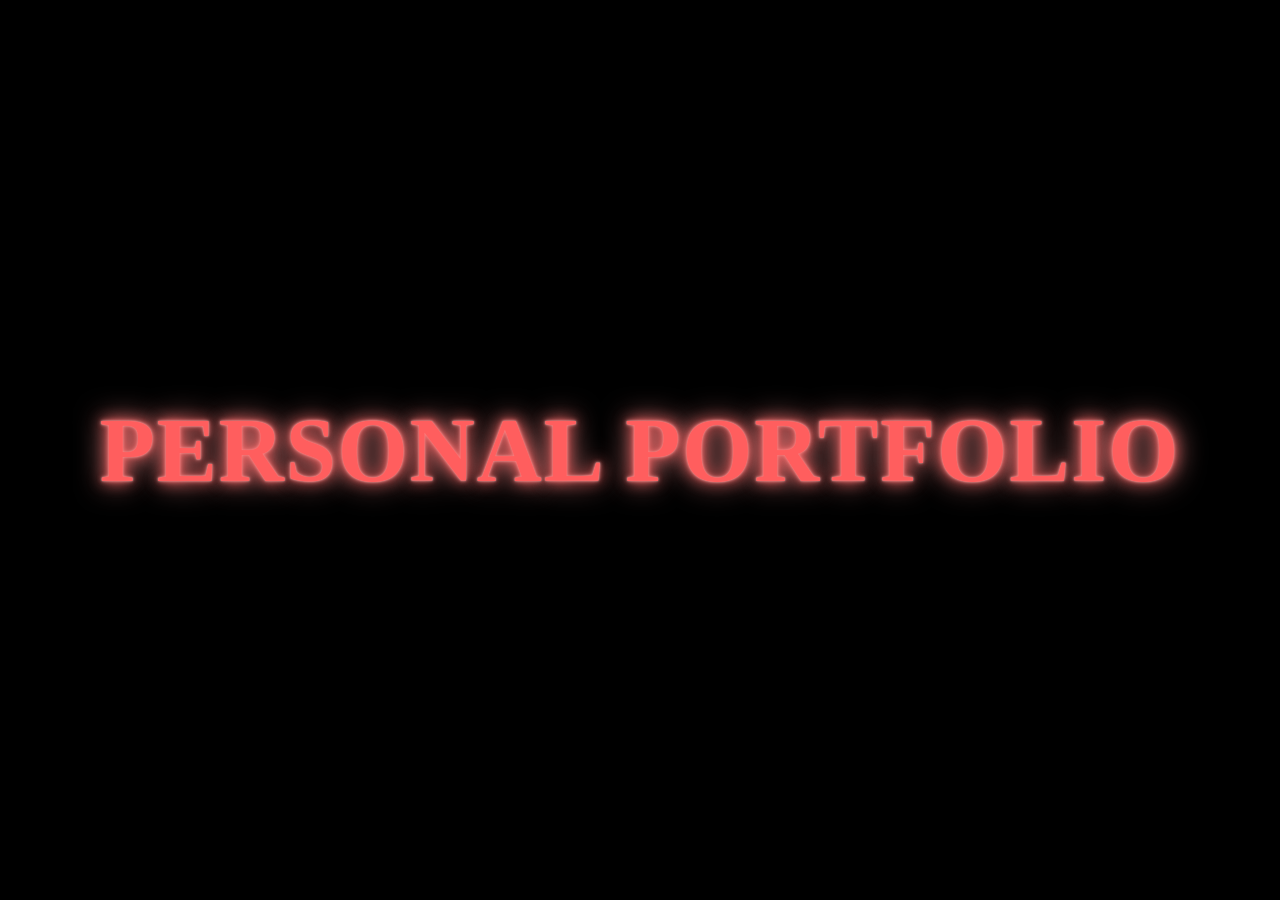
<file: index.html>
<DOCTYPE html>
<html lang="en">
<head>
    <meta charset="UTF-8">
    <meta name="viewport" content="width=device-width, initial-scale=1.0">
    <title>Portfolio</title>
    <!-- Main CSS -->
    <link rel="stylesheet" href="css/style.css">
    <!-- Google Font for Stranger-Things-style logo -->
    <link href="https://fonts.googleapis.com/css2?family=Alfa+Slab+One&display=swap" rel="stylesheet">
</head>
 <body>

    <!-- INTRO SCREEN -->
    <div id="intro">
        <h1 class="logo">PERSONAL PORTFOLIO</h1>
    </div>

    <!-- MAIN CONTENT -->
    <div id="main-content">
        <header class="header">
            <h1>PORTFOLIO</h1> 
        </header>

        <div id="page-transition"></div>

        <section class="profiles-section">
            <h2>Which person do you want to choose?</h2>

            <div class="profiles">
                <div class="profile" onclick="goToPage('richard.html')">
                    <img src="images/richard.jpg" alt="Richard">
                    <p>Richard</p>
                </div>

                <div class="profile" onclick="goToPage('jhanna.html')">
                    <img src="images/jhanna.jpg" alt="Jhanna">
                    <p>Jhanna</p>
                </div>

                <div class="profile" onclick="goToPage('carl.html')">
                    <img src="images/carl.jpg" alt="Carl">
                    <p>Carl</p>
                </div>

                <div class="profile" onclick="goToPage('sayid.html')">
                    <img src="images/sayid.jpg" alt="Sayid">
                    <p>Sayid</p>
                </div>

                <div class="profile" onclick="goToPage('maria.html')">
                    <img src="images/maria.jpg" alt="Maria">
                    <p>Maria</p>
                </div>
            </div>
        </section>
    </div>

    <!-- JavaScript -->
    <script src="js/script.js"></script>

    <script>
        window.addEventListener("DOMContentLoaded", () => {
    const urlParams = new URLSearchParams(window.location.search);
    const skipIntro = urlParams.get("skipIntro");

    const intro = document.getElementById("intro");

    if (intro) {
        if (skipIntro === "true") {
            intro.style.display = "none";
        } else {
            setTimeout(() => {
                intro.style.display = "none";
            }, 4000);
        }
    }
});
    </script>

</body>
</html>
</file>
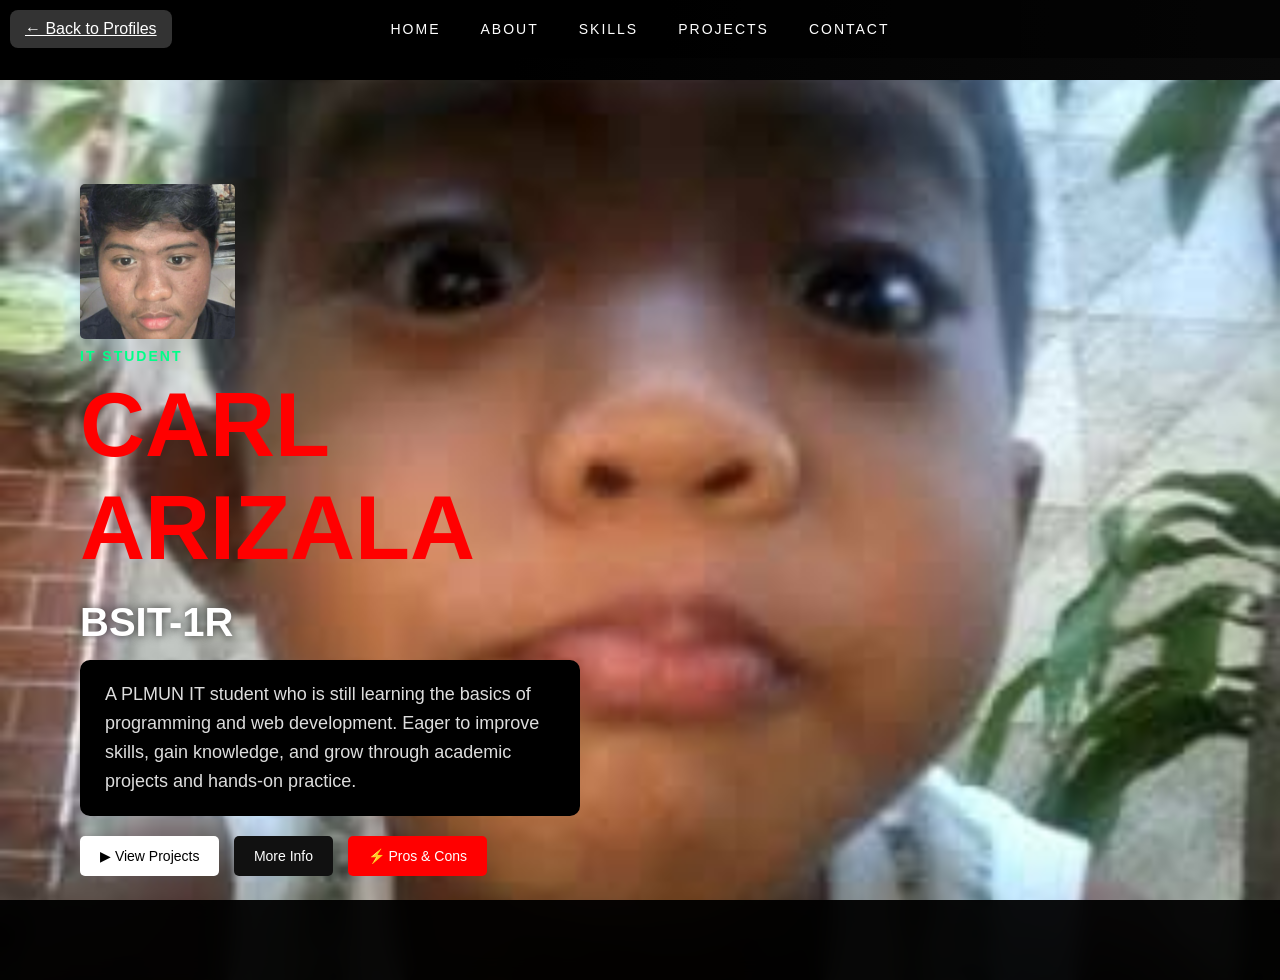
<file: carl.html>
<!DOCTYPE html>
<html lang="en">
<head>
<meta charset="UTF-8">
<meta name="viewport" content="width=device-width, initial-scale=1.0">
<title>Carl Portfolio</title>

<link rel="stylesheet" href="css/profile.css">
<link rel="stylesheet" href="https://cdnjs.cloudflare.com/ajax/libs/font-awesome/6.5.0/css/all.min.css">

</head>

<body>

<!-- your navbar, sections, etc go here -->

<script>
function showSection(id) {
    const sections = document.querySelectorAll("section:not(.pros-cons)");
    sections.forEach(sec => {
        sec.style.display = "none";
    });

    const panels = document.querySelectorAll(".pros-cons");
    panels.forEach(p => p.classList.remove("active"));

    const active = document.getElementById(id);

    if (id === "home") {
        active.style.display = "flex";
    } else {
        active.style.display = "block";
    }
}

function toggleMoreInfo() {
    const section = document.getElementById("more-info");

    if (section.style.display === "block") {
        section.style.display = "none";
    } else {
        section.style.display = "block";
        section.scrollIntoView({ behavior: "smooth" });
    }
}

function scrollToProjects() {
    document.getElementById("projects").scrollIntoView({
        behavior: "smooth"
    });
}

function scrollToProjects() {
    showSection('projects'); // SWITCH SECTION
    setTimeout(() => {
        document.getElementById("projects").scrollIntoView({
            behavior: "smooth"
        });
    }, 100);
}

function toggleProsConsCarl() {
    console.log("BUTTON CLICKED"); 
    const panel = document.getElementById("pros-cons-carl");
    panel.classList.toggle("active");
}

window.addEventListener("load", () => {
    showSection('home');
});
</script>

</body>
</html>

   <body>

    <a href="index.html?skipIntro=true#profiles" class="back-btn">← Back to Profiles</a>

    <!-- NAVBAR -->
     <nav class="navbar">
        <ul>
           <li><a href="#" onclick="showSection('home')">HOME</a></li>
           <li><a href="#" onclick="showSection('about')">ABOUT</a></li>
           <li><a href="#" onclick="showSection('skills')">SKILLS</a></li>
           <li><a href="#" onclick="showSection('projects')">PROJECTS</a></li>
           <li><a href="#" onclick="showSection('contact')">CONTACT</a></li>
        </ul>
     </nav>

     <!-- HOME SECTION -->
<section id="home" class="home carl-bg">

    <div class="overlay"></div> <!-- DARK OVERLAY -->

    <!-- LEFT SIDE (TEXT) -->
    <div class="home-content">

        <!-- NEW SMALL IMAGE -->
         <img src="images/carl.jpg" alt="profile" class="profile-banner">

        <h3 class="role">IT STUDENT</h3>
        <h1>CARL ARIZALA</h1>
        <h2>BSIT-1R</h2>

        <p class="desc">
            A PLMUN IT student who is still learning the basics of programming and web development. 
Eager to improve skills, gain knowledge, and grow through academic projects and hands-on practice.
        </p>

        <div class="buttons">
            <button onclick="scrollToProjects()">▶ View Projects</button>
            <button onclick="toggleMoreInfo()" class="more-btn">More Info</button>
            <button onclick="toggleProsConsCarl()" class="pros-btn">⚡ Pros & Cons</button>
        </div>

    </div> 

</section>

<!-- MORE INFO SECTION (SEPARATE) -->
<section id="more-info" class="more-info">

    <div class="info-grid">

        <div>
            <h3>EDUCATION</h3>
            <ul>
                <li>BSIT - 1R (Current)</li>
                <li>Senior High School Graduate H.E Strand (2023-2025)</li>
            </ul>
        </div>

        <div>
            <h3>EXPERIENCE</h3>
            <ul>
                <li>Student Developer Project</li>
                <li>Videographer</li>
            </ul>
        </div>

        <div>
            <h3>INTEREST</h3>
            <ul>
                <li>Playing game</li>
                <li>Basketball</li>
                <li>Cooking</li>
            </ul>
        </div>

        <div>
            <h3>LANGUAGES</h3>
            <ul>
                <li>English</li>
                <li>Filipino</li>
            </ul>
        </div>

    </div>

</section>
         
     <section id="pros-cons-carl" class="pros-cons">

        <div class="pc-container">

            <!-- HEADER -->
             <div class="pc-header">
                <h2>⚡ Pros & Cons</h2>
                <p>Strengths vs Weaknesses</p>
                <span onclick="toggleProsConsCarl()" class="close-btn">✖</span>
             </div>

            <!-- CONTENT -->
              <div class="pc-content">

                <!-- STRENGTHS -->
                 <div class="pc-box">
                    <h3>STRENGTHS</h3>
                    <div class="card">Active listening 
  - Fully focusing on the speaker, asking clarifying questions, and reflecting back to confirm understanding.</div>
                    <div class="card"> Attention to detail  
   - Noticing small, relevant behaviors or changes in routine.</div>
                
                 </div>

                 <!-- WEAKNESSES -->
                  <div class="pc-box">
                    <h3>WEAKNESSES</h3>
                    <div class="card">Public speaking 
  - as I often feel nervous and struggle to express my thoughts clearly in front of a large audience.</div>
  
                    <div class="card">Difficulty handling criticism – taking feedback too personally instead of using it to improve.</div>
                    
              </div>

        </div>

       </section>


      <!-- ABOUT -->
       <section id="about" class="about">

        <h1 class="about-title">WHAT I DO</h1>

        <!-- ITEM 1 -->
         <div class="about-row">
            <div class="about-text">
                <h3>PLAYING GAMES</h3>
                <p>Playing games has always been one of my favorite hobbies because it gives me both relaxation and excitement. Whether I’m immersed in a challenging video game, competing in online matches with friends, or enjoying a classic board game with family, I find that playing games helps me unwind and connect with others. It’s not just about winning; it’s about the fun, the strategy, and the shared laughter that comes with every round. This hobby keeps my mind sharp, sparks creativity, and provides a perfect balance between entertainment and social interaction.</p>
            </div>

            <div class="about-img">
                <img src="images/mobilelegendcarl.jpg" alt="Playing">
            </div>
         </div>

         <!-- ITEM 2 -->

         <div class="about-row">
            <div class="about-text">
                <h3>PLAYING BASKETBALL</h3>
                <p>Basketball is one of my favorite hobbies because it keeps me active while also giving me a chance to have fun with friends. I enjoy the thrill of running across the court, practicing my shots, and improving my skills with every game. Playing basketball helps me stay healthy, build teamwork, and release stress after a busy day. It’s more than just a sport to me—it’s a way to challenge myself, stay motivated, and enjoy the energy of competition</p>
            </div>

            <div class="about-img">
                <img src="images/bballcarl.jpg" alt="Drawing">
            </div>
         </div>

       </section>

      <!-- SKILLS --> 
       <section id="skills" class="skills-box">

        <h1 class="skills-title">SKILLS

            <div class="skills-wrapper">

            <!-- LEFT: BLACK BOX (TEXT ONLY) -->
            <div class="skills-content carl-skills-content">

               <h3>🧠 WHAT I DO BEST</h3>

               <ul>
                    <li>One of my strongest skills is the ability to communicate effectively with other people and to observe their body language. I find it easy to connect with others by listening carefully, expressing myself clearly, and paying attention to nonverbal cues such as gestures, facial expressions, and posture. This skill allows me to understand people better, build trust, and respond appropriately in different situations. By combining good communication with keen observation, I can create meaningful interactions and strengthen relationships both personally and professionally.</li>

                    </ul>

                </div>

                    <!-- RIGHT: IMAGES -->
                     <div class="skills-images">
                        <img src="images/carlcommunicate.jpg">
                        <img src="images/carlcom.jpg">

                     </div>

                </div>
                        
        </h1>
       </section>


       <!-- PROJECTS -->
        <section id="projects" class="projects">

            <h1 class="projects-title">PROJECTS</h1>

            <div class="projects-container">

                <!-- LEFT SIDE -->
                 <div class="projects-left">

                    <div class="project-box">
                        <h3>FOOD PREPARATION</h3>
                        <p>
                        During my work immersion at Gringo in the kitchen, I was able to experience firsthand the fast-paced and dynamic environment of food preparation. I learned how important teamwork and communication are in ensuring that dishes are prepared efficiently and with quality. From assisting with basic tasks like chopping ingredients to observing how chefs manage timing and presentation, I gained valuable skills that taught me discipline and attention to detail. The experience also helped me appreciate the effort behind every meal served, and it inspired me to develop a stronger work ethic and passion for learning in a professional setting.</p>
                    </div>

                </div>

                <!-- RIGHT SIDE -->
                 <div class="projects-right">
                    <img src="images/carlchopping.jpg">
                    <img src="images/carlstillchopping.jpg">
                 </div>

            </div>

        </section>

        <!-- CONTACT -->
         <section id="contact" class="contact">
            <div class="contact-container">

                <!-- LEFT SIDE -->
                 <div class="contact-info">
                    <h1>LET'S WORK TOGETHER</h1>

                    <p><strong>Email</strong><br>carlarizala8@gmail.com</p>
                    <p><strong>Phone</strong><br>+63 969 349 4169</p>

                    <p><strong>Follow me</strong></p>
                    <div class="socials">
                        <a href="https://www.facebook.com/carl.arizala.2025" target="_blank">
                            <i class="fab fa-facebook"></i>
                        </a>

                        <a href="https://www.instagram.com/peak_boo07/" target="_blank">
                            <i class="fab fa-instagram"></i>
                        </a>
                     </div> 
                     
                </div>

                <!-- RIGHT SIDE -->
                 <div class="contact-form">
                    <input type="text" placeholder="Name">
                    <input type="email" placeholder="Email">
                    <textarea placeholder="Message"></textarea>
                    <button>Submit</button>
                 </div>
         </section>

</body>
</html>
</file>
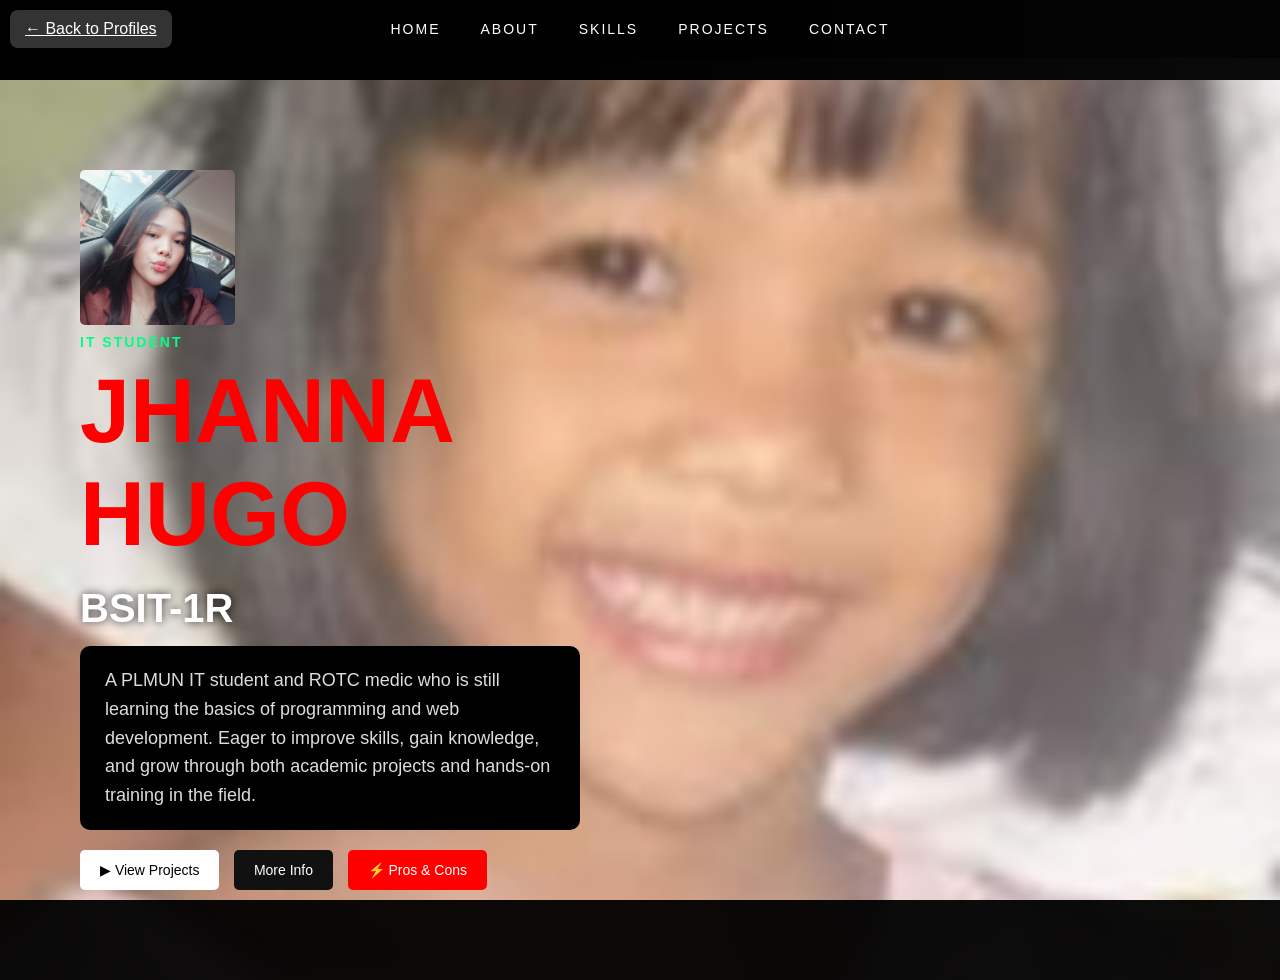
<file: jhanna.html>
<!DOCTYPE html>
<html lang="en">
<head>
<meta charset="UTF-8">
<meta name="viewport" content="width=device-width, initial-scale=1.0">
<title>Jhanna Portfolio</title>

<link rel="stylesheet" href="css/profile.css">
<link rel="stylesheet" href="https://cdnjs.cloudflare.com/ajax/libs/font-awesome/6.5.0/css/all.min.css">

</head>

<body>

<!-- your navbar, sections, etc go here -->

<script>
function showSection(id) {
    const sections = document.querySelectorAll("section:not(.pros-cons)");
    sections.forEach(sec => {
        sec.style.display = "none";
    });

    const panels = document.querySelectorAll(".pros-cons");
    panels.forEach(p => p.classList.remove("active"));

    const active = document.getElementById(id);

    if (id === "home") {
        active.style.display = "flex";
    } else {
        active.style.display = "block";
    }
}

function toggleMoreInfo() {
    const section = document.getElementById("more-info");

    if (section.style.display === "block") {
        section.style.display = "none";
    } else {
        section.style.display = "block";
        section.scrollIntoView({ behavior: "smooth" });
    }
}

function scrollToProjects() {
    document.getElementById("projects").scrollIntoView({
        behavior: "smooth"
    });
}

function scrollToProjects() {
    showSection('projects'); // SWITCH SECTION
    setTimeout(() => {
        document.getElementById("projects").scrollIntoView({
            behavior: "smooth"
        });
    }, 100);
}

function toggleProsConsJhanna() {
    console.log("BUTTON CLICKED"); 
    const panel = document.getElementById("pros-cons-jhanna");
    panel.classList.toggle("active");
}

window.addEventListener("load", () => {
    showSection('home');
});
</script>

</body>
</html>

   <body>

    <a href="index.html?skipIntro=true#profiles" class="back-btn">← Back to Profiles</a>

    <!-- NAVBAR -->
     <nav class="navbar">
        <ul>
           <li><a href="#" onclick="showSection('home')">HOME</a></li>
           <li><a href="#" onclick="showSection('about')">ABOUT</a></li>
           <li><a href="#" onclick="showSection('skills')">SKILLS</a></li>
           <li><a href="#" onclick="showSection('projects')">PROJECTS</a></li>
           <li><a href="#" onclick="showSection('contact')">CONTACT</a></li>
        </ul>
     </nav>

     <!-- HOME SECTION -->
<section id="home" class="home jhanna-bg">

    <div class="overlay"></div> <!-- DARK OVERLAY -->

    <!-- LEFT SIDE (TEXT) -->
    <div class="home-content">

        <!-- NEW SMALL IMAGE -->
         <img src="images/jhanna.jpg" alt="profile" class="profile-banner">

        <h3 class="role">IT STUDENT</h3>
        <h1>JHANNA HUGO</h1>
        <h2>BSIT-1R</h2>

        <p class="desc">
            A PLMUN IT student and ROTC medic who is still learning the basics of programming and web development. Eager to improve skills, gain knowledge, and grow through both academic projects and hands-on training in the field.
        </p>

        <div class="buttons">
            <button onclick="scrollToProjects()">▶ View Projects</button>
            <button onclick="toggleMoreInfo()" class="more-btn">More Info</button>
            <button onclick="toggleProsConsJhanna()" class="pros-btn">⚡ Pros & Cons</button>
        </div>

    </div> 

</section>

<!-- MORE INFO SECTION (SEPARATE) -->
<section id="more-info" class="more-info">

    <div class="info-grid">

        <div>
            <h3>EDUCATION</h3>
            <ul>
                <li>BSIT - 1R (Current)</li>
                <li>Senior High School Graduate Stem Strand (2022-2024)</li>
            </ul>
        </div>

        <div>
            <h3>EXPERIENCE</h3>
            <ul>
                <li>Student Developer Project</li>
                <li>Research Project</li>
                <li>Web Developer</li>
            </ul>
        </div>

        <div>
            <h3>INTEREST</h3>
            <ul>
                <li>Read</li>
                <li>Watch</li>
            </ul>
        </div>

        <div>
            <h3>LANGUAGES</h3>
            <ul>
                <li>English</li>
                <li>Filipino</li>
            </ul>
        </div>

    </div>

</section>
         
     <section id="pros-cons-jhanna" class="pros-cons">

        <div class="pc-container">

            <!-- HEADER -->
             <div class="pc-header">
                <h2>⚡ Pros & Cons</h2>
                <p>Strengths vs Weaknesses</p>
                <span onclick="toggleProsConsJhanna()" class="close-btn">✖</span>
             </div>

            <!-- CONTENT -->
              <div class="pc-content">

                <!-- STRENGTHS -->
                 <div class="pc-box">
                    <h3>STRENGTHS</h3>
                    <div class="card">Good Listener</div>
                    <div class="card">Makes Friends Easily</div>
                    <div class="card">Great on One-on-One Talks</div>
                
                 </div>

                 <!-- WEAKNESSES -->
                  <div class="pc-box">
                    <h3>WEAKNESSES</h3>
                  <div class="card">Afraid of talking in front of people </div>
                  <div class="card">Hard to Speak Up</div>
                  <div class="card">Sticks to Comfort Zone</div>
                    
              </div>

        </div>

       </section>


      <!-- ABOUT -->
       <section id="about" class="about">

        <h1 class="about-title">WHAT I DO</h1>

        <!-- ITEM 1 -->
         <div class="about-row">
            <div class="about-text">
                <h3>READING</h3>
                <p>I enjoy reading stories from different genres because it allows me to explore new ideas, emotions, and perspectives. Whether it’s romance, mystery, fantasy, or adventure, I love how books can take me to different worlds and help me understand different characters and situations. Reading also helps me relax, improve my imagination, and expand my vocabulary</p>
            </div>

            <div class="about-img">
                <img src="images/reading.jpg" alt="Reading">
            </div>
         </div>

         <!-- ITEM 2 -->

         <div class="about-row">
            <div class="about-text">
                <h3>WATCHING MOVIES/SERIES</h3>
                <p>I also love watching movies of different genres depending on my mood and interests. Whether it’s comedy, drama, action, or animated films, I enjoy how movies bring stories to life through visuals and emotions. Watching movies entertains me and sometimes teaches me valuable lessons about life, relationships, and personal growth.</p>
            </div>

            <div class="about-img">
                <img src="images/jhannamovie.jpg" alt="Watching">
            </div>
         </div>

       </section>

      <!-- SKILLS --> 
       <section id="skills" class="skills-box">

        <h1 class="skills-title">SKILLS

            <div class="skills-wrapper">

            <!-- LEFT: BLACK BOX (TEXT ONLY) -->
            <div class="skills-content jhanna-skills-content">

               <h3>🧠 WHAT I DO BEST</h3>

               <ul>
                    <li>In my opinion, I don’t have many skills that I can confidently talk about yet, but there is one skill that I am seriously studying and trying to improve, and that is becoming a first aider. I am a Medic Support Unit member in our ROTC, which is something I have always wanted to be part of. I am also hoping to pass the PERT (Pamantasan ng Lungsod ng Muntinlupa Emergency Response Team), which is also focused on being a first aider and responding to emergencies. Because of these experiences, I can say that this is a skill that I am developing and continuously working hard to improve. I am eager to learn more, gain experience, and use this skill to help people in times of need.</li>

                    </ul>

                </div>

                    <!-- RIGHT: IMAGES -->
                     <div class="skills-images">
                        <img src="images/jhannaro.jpg">
                        <img src="images/jhannatc.jpg">

                     </div>

                </div>
                        
        </h1>
       </section>


       <!-- PROJECTS -->
        <section id="projects" class="projects">

            <h1 class="projects-title">PROJECTS</h1>

            <div class="projects-container">

                <!-- LEFT SIDE -->
                 <div class="projects-left">

                    <div class="project-box">
                        <h3>RESEACH PROJECT</h3>
                        <p>
                        During my senior high school years, our professor assigned us a research project where we were asked to create a study that could help people in some way. My group came up with the idea of producing voltage using ingredients that can easily be found at home or quickly purchased. We were able to successfully complete the experiment, and our final project turned out to be a success. Through this experience, I learned the importance of teamwork, problem-solving, and creativity. It also helped me develop patience and perseverance, especially when we encountered challenges during the experimentation process. Overall, the project gave me confidence in my ability to collaborate with others and apply what I have learned in real-life situations.</p>
                    </div>

                </div>

                <!-- RIGHT SIDE -->
                 <div class="projects-right">
                    <img src="images/jhannaresearch.jpg">
                    <img src="images/jhannaproject.jpg">
                 </div>

            </div>

        </section>

        <!-- CONTACT -->
         <section id="contact" class="contact">
            <div class="contact-container">

                <!-- LEFT SIDE -->
                 <div class="contact-info">
                    <h1>LET'S WORK TOGETHER</h1>

                    <p><strong>Email</strong><br>jhannahugo@gmail.com</p>
                    <p><strong>Phone</strong><br>+63 999 834 2666</p>

                    <p><strong>Follow me</strong></p>
                    <div class="socials">
                        <a href="https://www.facebook.com/jhannamae.hugo.05" target="_blank">
                            <i class="fab fa-facebook"></i>
                        </a>

                        <a href="https://www.instagram.com/jmhg_06/" target="_blank">
                            <i class="fab fa-instagram"></i>
                        </a>
                     </div> 
                     
                </div>

                <!-- RIGHT SIDE -->
                 <div class="contact-form">
                    <input type="text" placeholder="Name">
                    <input type="email" placeholder="Email">
                    <textarea placeholder="Message"></textarea>
                    <button>Submit</button>
                 </div>
         </section>

</body>
</html>
</file>
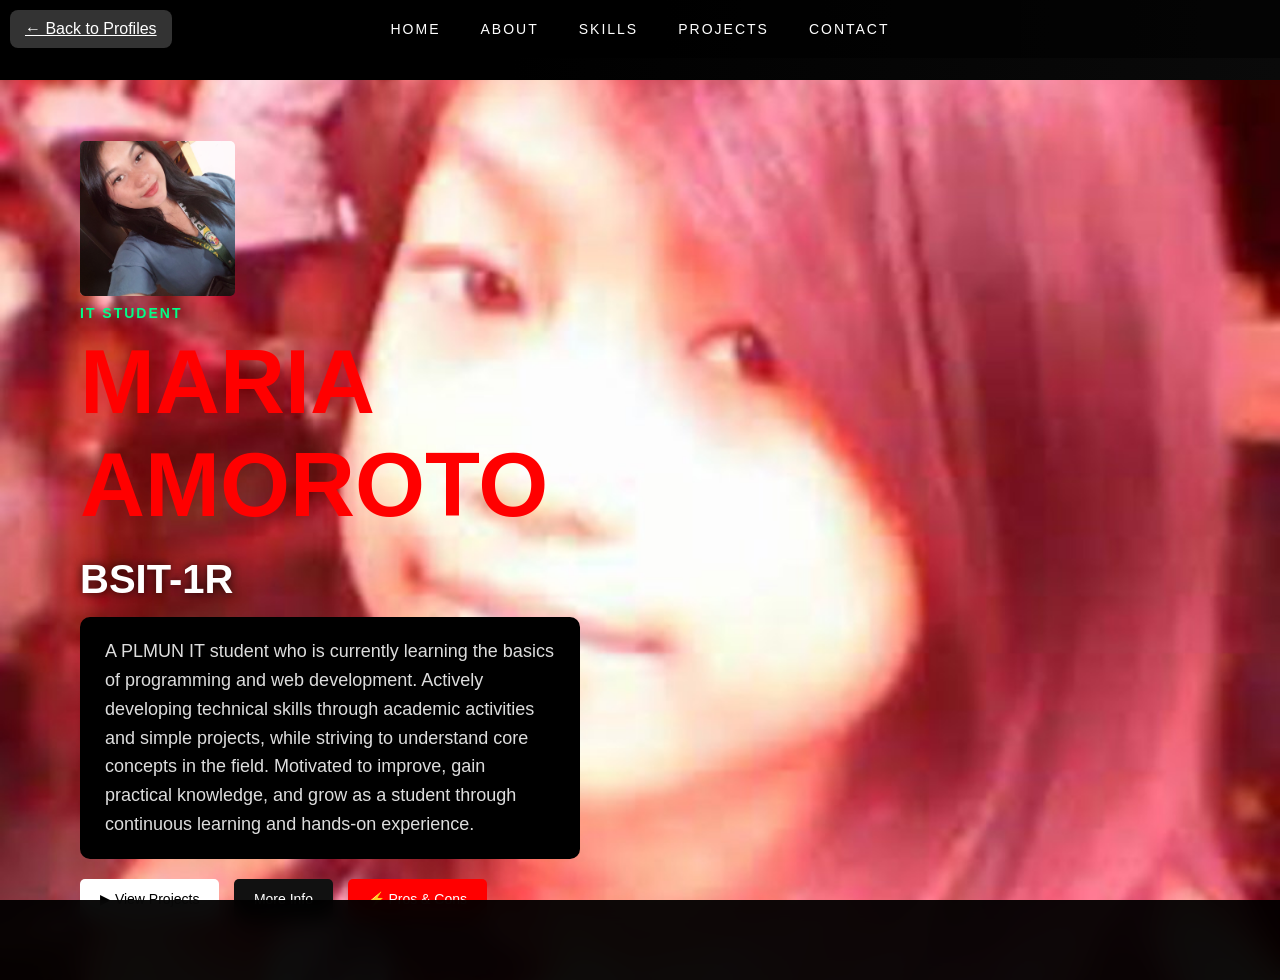
<file: maria.html>
<!DOCTYPE html>
<html lang="en">
<head>
<meta charset="UTF-8">
<meta name="viewport" content="width=device-width, initial-scale=1.0">
<title>Maria Portfolio</title>

<link rel="stylesheet" href="css/profile.css">
<link rel="stylesheet" href="https://cdnjs.cloudflare.com/ajax/libs/font-awesome/6.5.0/css/all.min.css">

</head>

<body>

<!-- your navbar, sections, etc go here -->

<script>
function showSection(id) {
    const sections = document.querySelectorAll("section:not(.pros-cons)");
    sections.forEach(sec => {
        sec.style.display = "none";
    });

    const panels = document.querySelectorAll(".pros-cons");
    panels.forEach(p => p.classList.remove("active"));

    const active = document.getElementById(id);

    if (id === "home") {
        active.style.display = "flex";
    } else {
        active.style.display = "block";
    }
}

function toggleMoreInfo() {
    const section = document.getElementById("more-info");

    if (section.style.display === "block") {
        section.style.display = "none";
    } else {
        section.style.display = "block";
        section.scrollIntoView({ behavior: "smooth" });
    }
}

function scrollToProjects() {
    document.getElementById("projects").scrollIntoView({
        behavior: "smooth"
    });
}

function scrollToProjects() {
    showSection('projects'); // SWITCH SECTION
    setTimeout(() => {
        document.getElementById("projects").scrollIntoView({
            behavior: "smooth"
        });
    }, 100);
}

function toggleProsConsMaria() {
    console.log("BUTTON CLICKED"); 
    const panel = document.getElementById("pros-cons-maria");
    panel.classList.toggle("active");
}

window.addEventListener("load", () => {
    showSection('home');
});
</script>

</body>
</html>

   <body>

    <a href="index.html?skipIntro=true#profiles" class="back-btn">← Back to Profiles</a>

    <!-- NAVBAR -->
     <nav class="navbar">
        <ul>
           <li><a href="#" onclick="showSection('home')">HOME</a></li>
           <li><a href="#" onclick="showSection('about')">ABOUT</a></li>
           <li><a href="#" onclick="showSection('skills')">SKILLS</a></li>
           <li><a href="#" onclick="showSection('projects')">PROJECTS</a></li>
           <li><a href="#" onclick="showSection('contact')">CONTACT</a></li>
        </ul>
     </nav>

     <!-- HOME SECTION -->
<section id="home" class="home maria-bg">

    <div class="overlay"></div> <!-- DARK OVERLAY -->

    <!-- LEFT SIDE (TEXT) -->
    <div class="home-content">

        <!-- NEW SMALL IMAGE -->
         <img src="images/maria.jpg" alt="profile" class="profile-banner">

        <h3 class="role">IT STUDENT</h3>
        <h1>MARIA AMOROTO</h1>
        <h2>BSIT-1R</h2>

        <p class="desc">
            A PLMUN IT student who is currently learning the basics of programming and web development. Actively developing technical skills through academic activities and simple projects, while striving to understand core concepts in the field. Motivated to improve, gain practical knowledge, and grow as a student through continuous learning and hands-on experience.</p>

        <div class="buttons">
            <button onclick="scrollToProjects()">▶ View Projects</button>
            <button onclick="toggleMoreInfo()" class="more-btn">More Info</button>
            <button onclick="toggleProsConsMaria()" class="pros-btn">⚡ Pros & Cons</button>
        </div>

    </div> 

</section>

<!-- MORE INFO SECTION (SEPARATE) -->
<section id="more-info" class="more-info">

    <div class="info-grid">

        <div>
            <h3>EDUCATION</h3>
            <ul>
                <li>BSIT - 1R (Current)</li>
                <li>Senior High School Graduate H.E Strand (2019-2021)</li>
            </ul>
        </div>

        <div>
            <h3>EXPERIENCE</h3>
            <ul>
                <li>Singing Contest Audition</li>
                <li>Research Project</li>
                <li>Web Developer</li>
            </ul>
        </div>

        <div>
            <h3>INTEREST</h3>
            <ul>
                <li>Cook</li>
                <li>Watch</li>
            </ul>
        </div>

        <div>
            <h3>LANGUAGES</h3>
            <ul>
                <li>English</li>
                <li>Filipino</li>
            </ul>
        </div>

    </div>

</section>
         
     <section id="pros-cons-maria" class="pros-cons">

        <div class="pc-container">

            <!-- HEADER -->
             <div class="pc-header">
                <h2>⚡ Pros & Cons</h2>
                <p>Strengths vs Weaknesses</p>
                <span onclick="toggleProsConsMaria()" class="close-btn">✖</span>
             </div>

            <!-- CONTENT -->
              <div class="pc-content">

                <!-- STRENGTHS -->
                 <div class="pc-box">
                    <h3>STRENGTHS</h3>
                    <div class="card">Being a student, wife, and mom makes me responsible, hardworking, and patient. I manage my time to balance school and family, and I stay motivated to give my family a better future.</div>
                    
                 </div>

                 <!-- WEAKNESSES -->
                  <div class="pc-box">
                    <h3>WEAKNESSES</h3>
                  <div class="card">I sometimes feel overwhelmed and tired from  many responsibilities. I struggle with time management and may feel guilty when I can’t give enough attention to everything.</div>
                    
              </div>

        </div>

       </section>


      <!-- ABOUT -->
       <section id="about" class="about">

        <h1 class="about-title">WHAT I DO</h1>

        <!-- ITEM 1 -->
         <div class="about-row">
            <div class="about-text">
                <h3>I SING</h3>
                <p>I express myself through singing, as it has always been one of my greatest passions. Ever since I was young, I have enjoyed listening to music and trying to sing along to my favorite songs. Over time, singing became more than just a hobby—it became my way of expressing my feelings and emotions. I may not always perform on big stages, but I enjoy singing whenever I have the chance, whether I am alone or with friends. Music gives me comfort and helps me relax, especially during stressful or emotional moments. It allows me to say things that I sometimes cannot put into words. For me, singing is not just about talent, but about expressing who I am and finding happiness in every note.</p>
            </div>

            <div class="about-img">
                <img src="images/mamasing.jpg" alt="Sing">
            </div>
         </div>

         <!-- ITEM 2 -->

         <div class="about-row reverse">
            <div class="about-text">
                <h3>I COOK</h3>
                <p>Cooking is something I genuinely enjoy because it allows me to create something meaningful from simple ingredients. I like exploring different dishes, learning new techniques, and improving my skills over time. Being in the kitchen gives me a sense of focus and calm, especially when I am trying out new recipes or perfecting a meal. I also find happiness in sharing the food I make with others, knowing that it can bring comfort and enjoyment. For me, cooking is not just a task, but a passion that reflects patience, creativity, and dedication.</p>
            </div>

            <div class="about-img">
                <img src="images/mamadish.jpg" alt="Cook">
            </div>

         </div>

       </section>

      <!-- SKILLS --> 
       <section id="skills" class="skills-box">

        <h1 class="skills-title">SKILLS

            <div class="skills-wrapper">

            <!-- LEFT: BLACK BOX (TEXT ONLY) -->
            <div class="skills-content maria-skills-content">

               <h3>🧠 WHAT I DO BEST</h3>

               <ul>
                    <li>I can act and I can be a makeup artist. I enjoy expressing myself through different roles and bringing characters to life, whether on stage or in front of the camera. Acting allows me to explore different emotions and personalities, helping me become more confident and creative. At the same time, I have a passion for makeup artistry, where I can enhance beauty and transform looks through my skills and imagination. I love experimenting with different styles, colors, and techniques to create unique and expressive designs. Both acting and makeup give me the freedom to showcase my creativity and express who I am in different ways.</li>
                    </ul>

                </div>

                    <!-- RIGHT: IMAGES -->
                     <div class="skills-images">
                        <img src="images/mariaact.jpg">
                        <img src="images/mariating.jpg">

                     </div>

                </div>
                        
        </h1>
       </section>


       <!-- PROJECTS -->
        <section id="projects" class="projects">

            <h1 class="projects-title">PROJECTS</h1>

            <div class="projects-container">

                <!-- LEFT SIDE -->
                 <div class="projects-left">

                    <div class="project-box">
                        <h3>CANVA PRESENTATION</h3>
                        <p>
                        I reported a topic using Canva as my visual aid to present the information clearly and effectively. During my report, I used slides with simple layouts, graphics, and labeled sections to help explain each point in an organized way. The visuals supported my discussion by making the ideas easier for the audience to follow while I explained them step by step. By combining brief text with visuals, I was able to deliver my report in a more engaging and understandable manner. Overall, Canva helped me present my topic smoothly and communicate my ideas with clarity.</p>

                    </div>

                </div>

                <!-- RIGHT SIDE -->
                 <div class="projects-right">
                    <img src="images/mariacanva.jpg">
                    <img src="images/mariapresentation.jpg">
                 </div>

            </div>

        </section>

        <!-- CONTACT -->
         <section id="contact" class="contact">
            <div class="contact-container">

                <!-- LEFT SIDE -->
                 <div class="contact-info">
                    <h1>LET'S WORK TOGETHER</h1>

                    <p><strong>Email</strong><br>mariajanineamoroto@gmail.com</p>
                    <p><strong>Phone</strong><br>+63 991 846 3380</p>

                    <p><strong>Follow me</strong></p>
                    <div class="socials">
                        <a href="https://www.facebook.com/Mariajanine.subestia" target="_blank">
                            <i class="fab fa-facebook"></i>
                        </a>

                        <a href="https://www.instagram.com/msjanine_amoroto/" target="_blank">
                            <i class="fab fa-instagram"></i>
                        </a>
                     </div> 
                     
                </div>

                <!-- RIGHT SIDE -->
                 <div class="contact-form">
                    <input type="text" placeholder="Name">
                    <input type="email" placeholder="Email">
                    <textarea placeholder="Message"></textarea>
                    <button>Submit</button>
                 </div>
         </section>

</body>
</html>
</file>
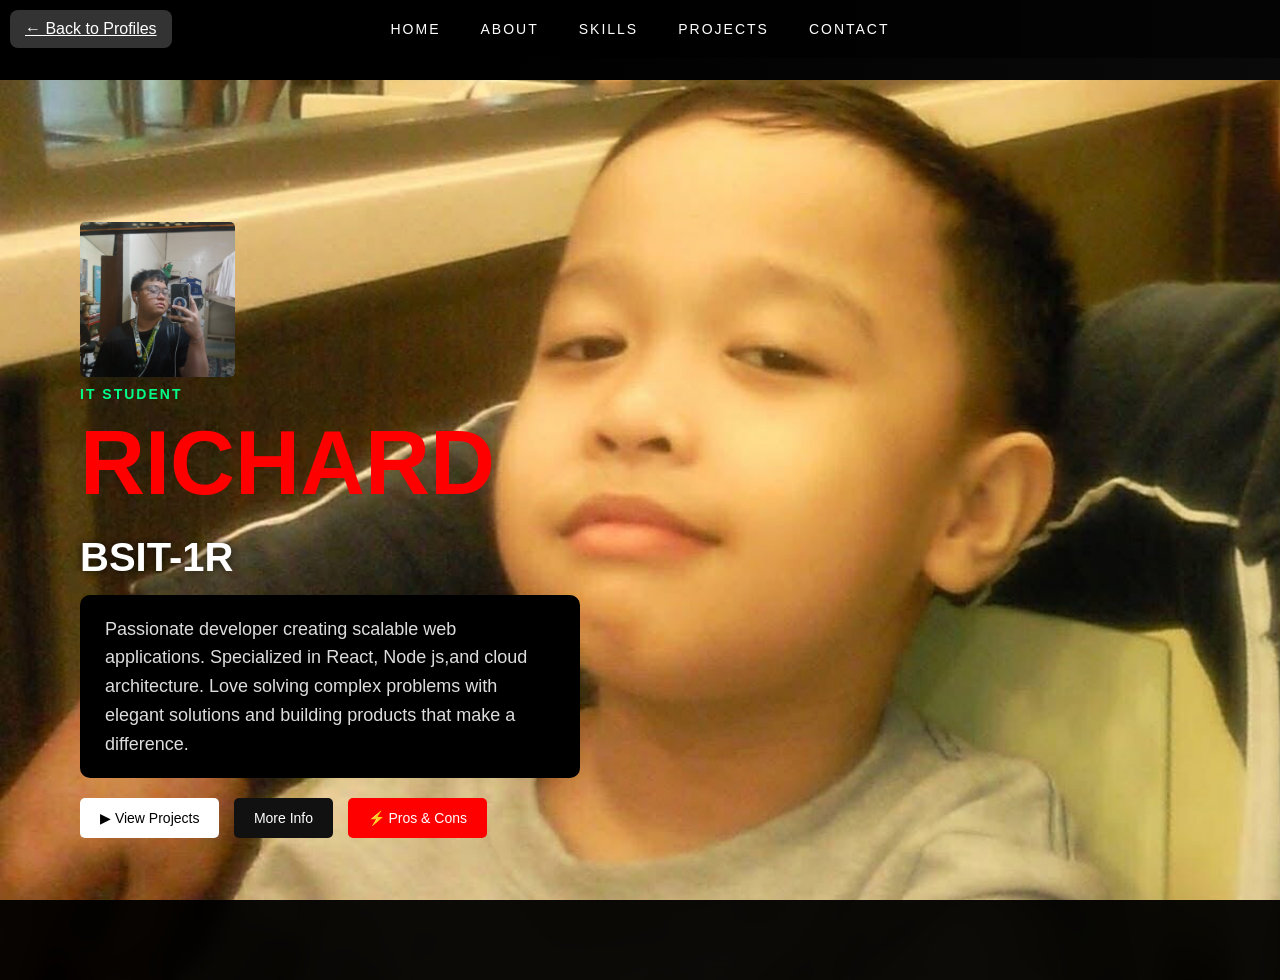
<file: richard.html>
<!DOCTYPE html>
<html lang="en">
<head>
<meta charset="UTF-8">
<meta name="viewport" content="width=device-width, initial-scale=1.0">
<title>Richard Portfolio</title>

<link rel="stylesheet" href="css/profile.css">
<link rel="stylesheet" href="https://cdnjs.cloudflare.com/ajax/libs/font-awesome/6.5.0/css/all.min.css">

</head>

<body>

<!-- your navbar, sections, etc go here -->

<script>
function showSection(id) {
    const sections = document.querySelectorAll("section:not(.pros-cons)");
    sections.forEach(sec => {
        sec.style.display = "none";
    });

    const panels = document.querySelectorAll(".pros-cons");
    panels.forEach(p => p.classList.remove("active"));

    const active = document.getElementById(id);

    if (id === "home") {
        active.style.display = "flex";
    } else {
        active.style.display = "block";
    }
}

function toggleMoreInfo() {
    const section = document.getElementById("more-info");

    if (section.style.display === "block") {
        section.style.display = "none";
    } else {
        section.style.display = "block";
        section.scrollIntoView({ behavior: "smooth" });
    }
}

function scrollToProjects() {
    showSection('projects'); // SWITCH SECTION
    setTimeout(() => {
        document.getElementById("projects").scrollIntoView({
            behavior: "smooth"
        });
    }, 100);
}

function toggleProsConsRichard() {
    console.log("BUTTON CLICKED"); 
    const panel = document.getElementById("pros-cons-richard");
    panel.classList.toggle("active");
}

window.addEventListener("load", () => {
    showSection('home');
});
</script>

</body>
</html>

   <body>

    <a href="index.html?skipIntro=true#profiles" class="back-btn">← Back to Profiles</a>

    <!-- NAVBAR -->
     <nav class="navbar">
        <ul>
           <li><a href="#" onclick="showSection('home')">HOME</a></li>
           <li><a href="#" onclick="showSection('about')">ABOUT</a></li>
           <li><a href="#" onclick="showSection('skills')">SKILLS</a></li>
           <li><a href="#" onclick="showSection('projects')">PROJECTS</a></li>
           <li><a href="#" onclick="showSection('contact')">CONTACT</a></li>
        </ul>
     </nav>

     <!-- HOME SECTION -->
<section id="home" class="home richard-bg">

    <div class="overlay"></div> <!-- DARK OVERLAY -->

    <!-- LEFT SIDE (TEXT) -->
    <div class="home-content">

        <!-- NEW SMALL IMAGE -->
         <img src="images/richard.jpg" alt="profile" class="profile-banner">

        <h3 class="role">IT STUDENT</h3>
        <h1>RICHARD</h1>
        <h2>BSIT-1R</h2>

        <p class="desc">
            Passionate developer creating scalable web applications. Specialized in React,
            Node js,and cloud architecture. Love solving complex problems with elegant
            solutions and building products that make a difference.
        </p>

        <div class="buttons">
            <button onclick="scrollToProjects()">▶ View Projects</button>
            <button onclick="toggleMoreInfo()" class="more-btn">More Info</button>
            <button onclick="toggleProsConsRichard()" class="pros-btn">⚡ Pros & Cons</button>
        </div>

    </div> 

</section>

<!-- MORE INFO SECTION (SEPARATE) -->
<section id="more-info" class="more-info">

    <div class="info-grid">

        <div>
            <h3>EDUCATION</h3>
            <ul>
                <li>BSIT - 1R (Current)</li>
                <li>Senior High School Graduate H.E Strand (2023-2025)</li>
            </ul>
        </div>

        <div>
            <h3>EXPERIENCE</h3>
            <ul>
                <li>Student Developer Project</li>
                <li>Photoshop Edit</li>
                <li>Basic Editing</li>
            </ul>
        </div>

        <div>
            <h3>INTEREST</h3>
            <ul>
                <li>Game Developer</li>
                <li>Web Designer</li>
            </ul>
        </div>

        <div>
            <h3>LANGUAGES</h3>
            <ul>
                <li>English</li>
                <li>Filipino</li>
            </ul>
        </div>

    </div>

</section>
         
     <section id="pros-cons-richard" class="pros-cons">

        <div class="pc-container">

            <!-- HEADER -->
             <div class="pc-header">
                <h2>⚡ Pros & Cons</h2>
                <p>Strengths vs Weaknesses</p>
                <span onclick="toggleProsConsRichard()" class="close-btn">✖</span>
             </div>

            <!-- CONTENT -->
              <div class="pc-content">

                <!-- STRENGTHS -->
                 <div class="pc-box">
                    <h3>STRENGTHS</h3>
                    <div class="card">High adaptability — learns fast in any environment</div>
                    <div class="card">Strong game sense — strategic thinking & decision-making  </div>
                    <div class="card">turns ideas into visuals and content</div>
                    <div class="card">Competitive mindset — always pushing to improve</div>
                 </div>

                 <!-- WEAKNESSES -->
                  <div class="pc-box">
                    <h3>WEAKNESSES</h3>
                    <div class="card">Perfectionist tendency — spends extra time refining details</div>
                    <div class="card">Overthinking plays — especially in high-pressure situations </div>
                    <div class="card">Hyper-focus mode — can forget time while grinding or working</div>
                  </div>

              </div>

        </div>

       </section>


      <!-- ABOUT -->
       <section id="about" class="about">

        <h1 class="about-title">WHAT I DO</h1>

        <!-- ITEM 1 -->
         <div class="about-row">
            <div class="about-text">
                <h3>PLAYING GAMES</h3>
                <p>I enjoy spending my free time playing mobile games, especially gacha games, even if it means sometimes spending money on things that aren’t really necessary—just for the fun of it. It’s something that keeps me entertained and gives me a little excitement.</p>
            </div>

            <div class="about-img">
                <img src="images/game.jpg" alt="Playing">
            </div>
         </div>

         <!-- ITEM 2 -->

         <div class="about-row">
            <div class="about-text">
                <h3>I DRAW</h3>
                <p>I also like drawing, especially when I’m feeling stressed. I usually draw simple things like flowers because it helps me relax and clear my mind. I used to post my drawings on Instagram, but lately I’ve stopped and just keep them to myself, even though drawing is still something I genuinely enjoy doing.</p>
            </div>

            <div class="about-img">
                <img src="images/drawing.jpg" alt="Drawing">
            </div>
         </div>

       </section>

      <!-- SKILLS --> 
       <section id="skills" class="skills-box">

        <h1 class="skills-title">SKILLS</h1>

            <div class="skills-wrapper">

            <!-- LEFT: BLACK BOX (TEXT ONLY) -->
            <div class="skills-content">

               <h3>🧠 WHAT I DO BEST</h3>

                <ul>
                    <li>I adapt fast to any game I play — especially strategy and gacha-based systems</li>
                    <li>Strong decision-making under pressure (FPS & competitive games)</li>
                    <li>I enjoy mastering mechanics and understanding game systems deeply</li>
                </ul>

                <h3>🎬 OUTSIDE GAMING</h3>

                <ul>
                    <li>I create and edit videos with strong visual storytelling</li>
                    <li>I design and build simple web projects</li>
                    <li>I turn ideas into creative outputs (film, edits, visuals)</li>
                    <li>I like drawing also</li>
                </ul>
                </div>

                    <!-- RIGHT: IMAGES -->
                     <div class="skills-images">
                        <img src="images/mobilelegend.jpg">
                        <img src="images/richardedit.jpg">
                        <img src="images/richardwebsite.jpg">

                     </div>

                </div>
                        
       </section>


       <!-- PROJECTS -->
        <section id="projects" class="projects">

            <h1 class="projects-title">PROJECTS</h1>

            <div class="projects-container">

                <!-- LEFT SIDE -->
                 <div class="projects-left">

                    <div class="project-box">
                        <h3>DEVELOPED WEBSITES</h3>
                        <p>
                        I create intuitive navigation and clean layouts, ensuring visitors can find information effortlessly.
                        </p>
                    </div>

                    <div class="project-box">
                        <h3>CANVA PRESENTATION</h3>
                        <p>
                            I can create simple and neat presentations using Canva by choosing good templates, organizing information clearly, and adding basic design elements to make my slides more interesting.
                        </p>
                    </div>

                    <div class="project-box">
                        <h3>FILM EDITOR</h3>
                        <p>
                            I can edit short films by arranging clips smoothly, adding basic transitions, and ensuring the video tells a clear and engaging story.
                        </p>
                    </div>

                </div>

                <!-- RIGHT SIDE -->
                 <div class="projects-right">
                    <img src="images/richardwebsite.jpg">
                    <img src="images/richardcanva.jpg">
                 </div>

            </div>

        </section>

        <!-- CONTACT -->
         <section id="contact" class="contact">
            <div class="contact-container">

                <!-- LEFT SIDE -->
                 <div class="contact-info">
                    <h1>LET'S WORK TOGETHER</h1>

                    <p><strong>Email</strong><br>richarddacleson@gmail.com</p>
                    <p><strong>Phone</strong><br>+63 969 349 4169</p>

                    <p><strong>Follow me</strong></p>
                    <div class="socials">
                        <a href="https://www.facebook.com/richard.dacleson" target="_blank">
                            <i class="fab fa-facebook"></i>
                        </a>

                        <a href="https://www.instagram.com/zenu.mp4/" target="_blank">
                            <i class="fab fa-instagram"></i>
                        </a>
                     </div> 
                     
                </div>

                <!-- RIGHT SIDE -->
                 <div class="contact-form">
                    <input type="text" placeholder="Name">
                    <input type="email" placeholder="Email">
                    <textarea placeholder="Message"></textarea>
                    <button>Submit</button>
                 </div>
         </section>

</body>
</html>
</file>
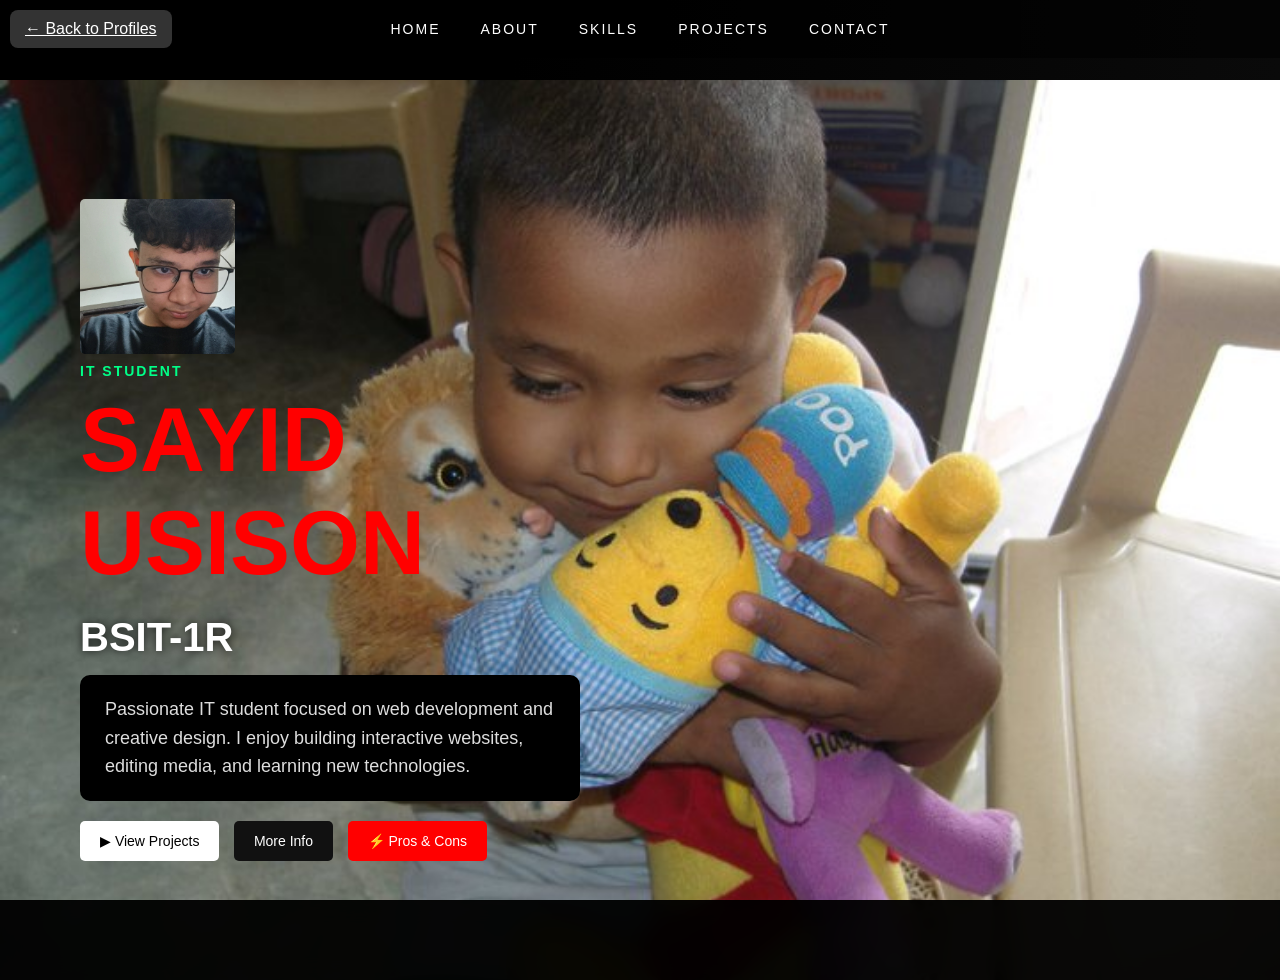
<file: sayid.html>
<!DOCTYPE html>
<html lang="en">
<head>
<meta charset="UTF-8">
<meta name="viewport" content="width=device-width, initial-scale=1.0">
<title>Sayid Portfolio</title>

<link rel="stylesheet" href="css/profile.css">
<link rel="stylesheet" href="https://cdnjs.cloudflare.com/ajax/libs/font-awesome/6.5.0/css/all.min.css">

</head>
<script>
    function showSection(id) {

    // ❌ This selects ALL sections including pros-cons
    // const sections = document.querySelectorAll("section");

    // ✅ FIX: exclude pros-cons so popup won't be hidden
    const sections = document.querySelectorAll("section:not(.pros-cons)");

    sections.forEach(sec => {
        sec.style.display = "none";
    });

    const panels = document.querySelectorAll(".pros-cons");
    panels.forEach(p => p.classList.remove("active"));

    const active = document.getElementById(id);

    if (id === "home") {
        active.style.display = "flex";
    } else {
        active.style.display = "block";
    }
}

     window.onload = () => showSection('home');
     
    </script>

<script>
    function toggleMoreInfo() {
    const section = document.getElementById("more-info");

    if (section.style.display === "block") {
        section.style.display = "none";
    } else {
        section.style.display = "block";
        section.scrollIntoView({ behavior: "smooth" });
    }
}

function scrollToProjects() {
    showSection('projects'); // SWITCH SECTION
    setTimeout(() => {
        document.getElementById("projects").scrollIntoView({
            behavior: "smooth"
        });
    }, 100);
}

function toggleProsCons() {
    const panel = document.getElementById("pros-cons");
    panel.classList.toggle("active");
}

function goBackHome() {
    window.location.href = "index.html";
}

</script>

   <body>

    <a href="index.html?skipIntro=true#profiles" class="back-btn">← Back to Profiles</a>

   <!-- NAVBAR -->
     <nav class="navbar">
        <ul>
           <li><a href="#" onclick="showSection('home')">HOME</a></li>
           <li><a href="#" onclick="showSection('about')">ABOUT</a></li>
           <li><a href="#" onclick="showSection('skills')">SKILLS</a></li>
           <li><a href="#" onclick="showSection('projects')">PROJECTS</a></li>
           <li><a href="#" onclick="showSection('contact')">CONTACT</a></li>
        </ul>
     </nav>

     <!-- HOME SECTION -->
<section id="home" class="home sayid-bg">

    <div class="overlay"></div> <!-- DARK OVERLAY -->

    <!-- LEFT SIDE (TEXT) -->
    <div class="home-content">

        <!-- NEW SMALL IMAGE -->
         <img src="images/sayid.jpg" alt="profile" class="profile-banner">

        <h3 class="role">IT STUDENT</h3>
        <h1>SAYID USISON</h1>
        <h2>BSIT-1R</h2>

        <p class="desc">
            Passionate IT student focused on web development and creative design.
            I enjoy building interactive websites, editing media, and learning new technologies.
        </p>

        <div class="buttons">
            <button onclick="scrollToProjects()">▶ View Projects</button>
            <button onclick="toggleMoreInfo()" class="more-btn">More Info</button>
            <button onclick="toggleProsCons()"  class="pros-btn">⚡ Pros & Cons</button>
        </div>
    </div> 

</section>

<!-- MORE INFO SECTION (SEPARATE) -->
<section id="more-info" class="more-info">

    <div class="info-grid">

        <div>
            <h3>EDUCATION</h3>
            <ul>
                <li>BSIT - 1R (Current)</li>
                <li>Senior High School Graduate IT Strand (2023-2025)</li>
                <li>Junior High School Graduate (2019-2023)</li>
            </ul>
        </div>

        <div>
            <h3>EXPERIENCE</h3>
            <ul>
                <li>Student Developer Project</li>
                <li>Group Web Development</li>
                <li>Basic Editing</li>
                <li>Singing / Battle of the Bands / Chorale Competition</li>
            </ul>
        </div>

        <div>
            <h3>INTEREST</h3>
            <ul>
                <li>Web Design & UI/UX</li>
                <li>Cover Songs</li>
                <li>Creative Projects</li>
            </ul>
        </div>

        <div>
            <h3>LANGUAGES</h3>
            <ul>
                <li>English</li>
                <li>Filipino</li>
            </ul>
        </div>

    </div>

</section>

       <section id="pros-cons" class="pros-cons">

        <div class="pc-container">

            <!-- HEADER -->
             <div class="pc-header">
                <h2>⚡ Pros & Cons</h2>
                <p>Strengths vs Weaknesses</p>
                <span onclick="toggleProsCons()" class="close-btn">✖</span>
             </div>

             <!-- CONTENT -->
              <div class="pc-content">

                <!-- STRENGTHS -->
                 <div class="pc-box">
                    <h3>STRENGTHS</h3>
                    <div class="card">Creative Thinking</div>
                    <div class="card">Team Player</div>
                    <div class="card">Attention to Detail</div>
                    <div class="card">Loyal</div>
                    <div class="card">Determined</div>
                 </div>

                 <!-- WEAKNESSES -->
                  <div class="pc-box">
                    <h3>WEAKNESSES</h3>
                    <div class="card">Overthinking</div>
                    <div class="card">Time Management</div>
                    <div class="card">Easily Distracted</div>
                    <div class="card">Procrastination</div>
                    <div class="card">Stubborn</div>
                  </div>

              </div>

        </div>

       </section>


      <!-- ABOUT -->
       <section id="about" class="about">

        <h1 class="about-title">WHAT I DO</h1>

        <!-- ITEM 1 -->
         <div class="about-row">
            <div class="about-text">
                <h3>I SING</h3>
                <p>I express myself through music and performance, especially through singing. Since I was a child, I have loved music. Whenever my mom played songs, I would instantly vibe with them, and that passion has stayed with me until now.

I joined multiple singing competitions during senior high school, and winning first place in my first competition became one of the most unforgettable moments of my life. Singing holds a special place in my heart because it allows me to express my emotions and gives me comfort, especially during difficult times.

Listening to music is part of my daily routine. It helps me relax, whether before going to sleep or while doing chores. Through music, I can express my unspoken thoughts and emotions, whether I am happy or sad. To me, music is truly a beautiful part of life. For me, life without music would be a mistake.</p>
            </div>

            <div class="about-img">
                <img src="images/sayide.jpg" alt="Singing">
            </div>
         </div>

         <!-- ITEM 2 -->

         <div class="about-row">
            <div class="about-text">
                <h3>WEB DESIGN (UX/UI)</h3>
                <p>I design clean and user-friendly interfaces. As a student, I continuously practice my programming skills to create clean, organized, interactive, and user-friendly websites. Through this, I enhance my skills and knowledge while ensuring that users can navigate my projects smoothly without errors or dissatisfaction. These qualities are essential when creating a webpage.

As a user, this is also what I want to see in a website. I understand how difficult and frustrating it can be to explore a site that is not interactive and not well organized. That is why whenever my professor assigns a website project, I make sure that my work reflects creativity, cleanliness, and a user-friendly design.

Most importantly, I truly enjoy working on websites because it allows me to use both my critical thinking and creativity. I love designing interfaces because they can influence a user’s mood and overall experience. A clean and well-structured design helps users feel at ease and allows them to navigate the website properly.</p>
            </div>

            <div class="about-img">
                <img src="images/website.jpg" alt="Web Design">
            </div>
         </div>

       </section>

      <!-- SKILLS --> 
       <section id="skills" class="skills">

        <h1 class="skills-title">SKILLS

            <div class="skills-container">

                <!-- LEFT SIDE -->
                 <div class="skills-left">

                    <div class="skill-item">
                        <p>Short Film Director/Actor</p>
                        <div class="bar"><span style="width: 90%"></span></div>

                    </div>

                    <div class="skill-item">
                        <p>Documentary Production</p>
                        <div class="bar"><span style="width: 85%"></span></div>
                    </div>

                    <div class="skill-item">
                        <p>Video Editing (Capcut)</p>
                        <div class="bar"><span style="width: 88%"></span></div>
                    </div>

                     <div class="skill-item">
                        <p>Photo Editing (Photoshop, Photopea)</p>
                        <div class="bar"><span style="width: 85%"></span></div>
                    </div>

                     <div class="skill-item">
                        <p>Web & App Dev (HTML, JS, AI ASSISTED)</p>
                        <div class="bar"><span style="width: 80%"></span></div>
                    </div>

                     <div class="skill-item">
                        <p>Dev Tools (Visual Studio Code, Intelij Idea)</p>
                        <div class="bar"><span style="width: 82%"></span></div>
                    </div>

                    </div>

                    <!-- RIGHT SIDE (IMAGES) -->
                     <div class="skills-right">
                        <img src="images/website spiderman.jpg">
                        <img src="images/elfilibusterismo.jpg">
                        <img src="images/luneta.jpg">

                     </div>

                </div>
                        
        </h1>
       </section>


       <!-- PROJECTS -->
        <section id="projects" class="projects">

            <h1 class="projects-title">PROJECTS</h1>

            <div class="projects-container">

                <!-- LEFT SIDE -->
                 <div class="projects-left">

                    <div class="project-box">
                        <h3>DEVELOPED APPLICATIONS</h3>
                        <p>
                            I have been part of developing a time and task management application for senior high school students. I also contributed to creating an interactive Tic-Tac-Toe game.
                        </p>
                    </div>

                    <div class="project-box">
                        <h3>DEVELOPED WEBSITES</h3>
                        <p>
                            Created interactive, clean, and user-friendly websites with well-designed interfaces.
                        </p>
                    </div>

                    <div class="project-box">
                        <h3>FLYER DESIGN FOR APPLICATION PROMOTION</h3>
                        <p>
                            Designed a flyer focused on clarity, creativity, and easy readability.
                        </p>
                    </div>

                </div>

                <!-- RIGHT SIDE -->
                 <div class="projects-right">
                    <img src="images/tic-tac-toe main menu.jpg">
                    <img src="images/tic-tac-toe.jpg">
                    <img src="images/TickTask Flyer.jpg">
                 </div>

            </div>

        </section>

        <!-- CONTACT -->
         <section id="contact" class="contact">
            <div class="contact-container">

                <!-- LEFT SIDE -->
                 <div class="contact-info">
                    <h1>LET'S WORK TOGETHER</h1>

                    <p><strong>Email</strong><br>sayidusison14@gmail.com</p>
                    <p><strong>Phone</strong><br>+63 969 349 4169</p>

                    <p><strong>Follow me</strong></p>
                    <div class="socials">
                        <a href="https://www.facebook.com/sayid.usison.5" target="_blank">
                            <i class="fab fa-facebook"></i>
                        </a>

                        <a href="https://www.instagram.com/_saidnotfound/" target="_blank">
                            <i class="fab fa-instagram"></i>
                        </a>
                     </div> 
                     
                </div>

                <!-- RIGHT SIDE -->
                 <div class="contact-form">
                    <input type="text" placeholder="Name">
                    <input type="email" placeholder="Email">
                    <textarea placeholder="Message"></textarea>
                    <button>Submit</button>
                 </div>
         </section>

</body>
</html>
</file>
<file: css/style.css>
/* --------------------------------------------------
   INTRO SCREEN
-------------------------------------------------- */
#intro {
    position: fixed;
    top: 0;
    left: 0;
    width: 100%;
    height: 100vh;
    background: black;
    display: flex;
    justify-content: center;
    align-items: center;
    z-index: 999;
}

/* LOGO STYLING */
.logo {
    font-family: 'Nosifer', cursive;
    font-size: 90px; /* bigger */
    color: #FF5E5E;
    letter-spacing: 2px;
    text-shadow: 
        0 0 5px #FF7F7F,
        0 0 15px #FF5E5E,
        0 0 30px #FF9999,
        0 0 2px #fff;
    opacity: 0;
    transform: scale(0.5);
    animation: showLogo 2s ease forwards, flicker 1.5s infinite;
}

/* LOGO ANIMATION */
@keyframes showLogo {
    0% {
        opacity: 0;
        transform: scale(0.3);
    }
    50% {
        opacity: 1;
        transform: scale(1.1);
    }
    100% {
        opacity: 1;
        transform: scale(1);
    }
}

/* FLICKER EFFECT */
@keyframes flicker {
    0%, 18%, 22%, 25%, 53%, 57%, 100% {
        opacity: 1;
    }
    20%, 24%, 55% {
        opacity: 0.85;
    }
}

/* FADE OUT WHEN HIDE CLASS IS ADDED */
#intro.hide {
    opacity: 0;
    transition: opacity 0.5s ease;
}

/* HIDE MAIN CONTENT FIRST */
#main-content {
    display: none;
    opacity: 0;
    transition: opacity 1s ease;
}

#main-content.show {
    display: block;
    opacity: 1;
}

/* --------------------------------------------------
   GENERAL STYLES
-------------------------------------------------- */
body {
    margin: 0;
    font-family: Arial, sans-serif;
    background-color: #000;
    perspective: 1500px; /* makes 3d rotations visible */
    color: white;
    text-align: center;
}

/* HEADER */
.header {
   position: absolute;
   top: 20px;
   width: 100%;
}

.header h1 {
    color: red;
    font-size: 60px;  /* make it big */
    letter-spacing: 3px; /* optional adds style */
    font-weight: bold;
}

/* WHO'S WATCHING? */
.profiles-section {
    height: 100vh;         /*full screen*/
    display: flex;
    flex-direction: column;
    justify-content: center;  /* vertical center */
    align-items: center;     /* hoizontal center */
}

.profiles-section h2 {
    margin: 0;        /* remove top push */
    font-size: 40px; /* bigger */
    font-weight: bold;
}

/* PROFILES GRID */
.profiles {
    display: flex;
    justify-content: center;
    flex-wrap: wrap;
    gap: 30px; /* larger gap for bigger profiles */
    margin-top: 30px;
}

.profile {
    cursor: pointer;
    transition: transform 0.3s ease;
    background-color: #1a1a1a;
    padding: 15px;
    border-radius: 10px
}

.profile:hover {
    background-color: #2a2a2a;
}

.profiles:hover .profile {
    opacity: 0.5;
}

.profiles .profile:hover {
    opacity: 1;
}

.profile img {
    width: 160px; /* larger profile image */
    height: 160px;
    border-radius: 10px;
    transition: 0.3s;
}

.profile img:hover {
    transform: scale(1.15);
    border: 3px solid white;
}

.profile p {
    margin-top: 10px;
    font-size: 18px; /* larger name text */
    font-weight: bold;
}

.profile small {
    display: block;
    color: #aaa;
    font-size: 14px;
}

/* GATE PAGE ANIMATION */

.page-gate-container {
    position: fixed;
    top: 0;
    left: 0;
    width: 100%;
    height: 100vh;
    z-index: 10000;
}

.page-gate {
    position: absolute;
    top: 0;
    width: 50vw;
    height: 100vh;
    background: #141414;
    transition: transform 0.8s ease;
}

/* LEFT */
.page-gate.left {
    left: 0;
    transform: translateX(0);
}

/* RIGHT */
.page-gate.right {
    right: 0;
    transform: translateX(0);
}

/* OPEN */
.page-gate.left.open {
    transform: translateX(-100%);
}

.page-gate.right.open {
    transform: translateX(100%);
}
</file>
<file: css/profile.css>
/* RESET */
* {
    box-sizing: border-box;
    margin: 0;
    padding: 0;
}

img {
    max-width: 100%;
    height: auto;
}

/* BODY */
body {
    font-family: Arial, sans-serif;
    background: linear-gradient(to right, #000 40%, #0a0a0a);
    color: white;
    overflow-x: hidden;
    padding-top: 80px;
}

/* NAVBAR */
.navbar {
    position: fixed;
    top: 0;
    left: 0;
    z-index: 9999;
    width: 100%;
    padding: 20px 50px;
    display: flex;
    justify-content: center;
    background: rgba(0,0,0,0.6);
}

.navbar ul {
    display: flex;
    gap: 40px;
    list-style: none;
}

.navbar a {
    color: white;
    text-decoration: none;
    font-size: 14px;
    letter-spacing: 2px;
    transition: 0.3s;
}

.navbar a:hover {
    color: red;
}

/* HOME SECTION */
.home {
    position: relative;
    height: 100vh;
    display: flex;
    align-items: center;
    padding: 0 80px; /* desktop */

}

.sayid-bg {
    background: url("../images/babysayid.jpg") no-repeat center center/cover;
}

.richard-bg {
    background: url("../images/richardbaby.jpg") no-repeat center center/cover;
}

.carl-bg {
    background: url("../images/babycarl.jpg") no-repeat center center/cover;
}

.jhanna-bg {
    background: url("../images/babyjhanna.jpg") no-repeat center center/cover;
}

.maria-bg {
    background: url("../images/babymaria.jpg") no-repeat center center/cover;
}


.overlay {
    position: absolute;
    top: 0;
    left: 0;
    width: 100%;
    height: 100%;
    z-index: 1;
    display: none;
    pointer-events: none;

    background: linear-gradient(
        to right,
        rgba(0,0,0,0.9) 40%,
        rgba(0,0,0,0.6) 60%,
        rgba(0,0,0,0.2) 100%
    );
}

/* LEFT CONTENT */
.home-content {
    position: relative;
    z-index: 2;
    max-width: 50%;
}

.home-img {
    position: relative;
    z-index: 2;
}

.profile-banner {
    width: 155px;
    height: 155px; /* make it square (1.1) */
    object-fit: cover; /* prevents distortion */
    border-radius: 5px;
    margin-bottom: 5px;
    opacity: 0.9;
}

.home-content h1 {
    font-size: 90px;
    color: red;
}

.home-content h2 {
    font-size: 40px;
    margin-top: 10px;
    color: #fff;
    text-shadow: 0 0 10px rgba(0,0,0,0.8);
}

.role {
    color: #00ff88;
    letter-spacing: 2px;
    margin-bottom: 10px;
    font-size: 14px;
}

.desc {
    margin-top: 15px;
    font-size: 18px;
    color: #ddd;
    line-height: 1.6;
}

.home-content .desc {
    background: #000;
    padding: 20px 25px;
    border-radius: 10px;
    display: inline-block;
    max-width: 500px;
}

/* BUTTONS */
.buttons {
    margin-top: 20px;
}

.buttons button {
    padding: 12px 25px;
    border: none;
    cursor: pointer;
    margin-right: 10px;
    transition: 0.3s;
    font-size: 16px;
    border-radius: 5px;
}

.buttons button:hover {
    background: red;
}

/* RIGHT IMAGE */
.home-img {
   width: 50%;
   display: flex;
   justify-content: center;
   position: relative;
   z-index: 2;
}

.home-img img {
    width: 350px; /* FIX SIZE */
    border-radius: 10px;
}

/* SECTIONS */
section {
    padding: 100px 80px;
}

section h1 {
    font-size: 40px;
    margin-bottom: 20px;
    color: red;
}

/* HIDE ALL SECTIONS FIRST */
.page-section {
    display: none;
    height: 100vh;
    padding: 120px 80px;
    background: rgba(0,0,0,0.85);
}

/* SHOW HOME FIRST */
#home {
    display: flex;
}

/* SECTION STYLE */
.page-section h1 {
    font-size: 80px;
    color: red;
    margin-bottom: 30px;
}

.page-section p {
    font-size: 24px;
    margin: 10px 0;
}

/* CONTACT SECTION */
.contact {
    padding: 100px 80px;
}

.contact-container {
    display: flex;
    justify-content: space-between;
    align-items: flex-start;
    gap: 50px;
    flex-wrap: wrap;
}

/* LEFT */
.contact-info {
    width: 40%;
}

.contact-info h1 {
    font-size: 60px;
    color: red;
    margin-bottom: 20px;
}

.contact-info p {
    font-size: 18px;
    margin-bottom: 18px;
    color: #ccc;
}

.contact-info strong {
    font-size: 20px;
    color: white;
}

.socials {
    margin-top: 15px;
}

.socials a {
    color: white;
    font-size: 24px;
    margin-right: 15px;
    transition: 0.3s
}

.socials a:hover {
    color: red;
    transform: scale(1.2);
    text-shadow: 0 0 10px red;
}

/* RIGHT */
.contact-form {
    width: 55%;
    display: flex;
    flex-direction: column;
    gap: 15px;
}

.contact-form input,
.contact-form textarea {
    width: 100%;
    padding: 15px;
    margin-bottom: 15px;
    background: transparent;
    border: 1px solid #555;
    color: white;
    font-size: 16px;
}

.contact-form textarea{
    height: 180px;
    resize: none;
}

.contact-form button {
    width: 100%;
    padding: 15px;
    background: red;
    border: none;
    color: white;
    font-size: 16px;
    cursor: pointer;
    transition: 0.3s;
}

.contact-form button:hover {
    background: darkred;
}

/* ABOUT SECTION */
.about {
    padding: 100px 80px;
}

/* TITLE */
.about-title {
    font-size: 65px;
    margin-bottom: 50px;
    color: red;
}

/* ROW (TEXT + IMAGE) */
.about-row {
    display: flex;
    align-items: center;
    justify-content: space-between;
    margin-bottom: 50px;
    gap: 40px;
}

.about-row:nth-child(3) {
    flex-direction: row-reverse;
}

/* TEXT */
.about-text {
    width: 50%;
}

.about-text h3 {
    color: red;
    font-size: 30px;
    text-transform: uppercase; 
    letter-spacing: 1px;
}

.about-text p {
    font-size: 25px;
}

/* IMAGE */
.about-img {
    width: 35%;
}

.about-img img {
    width: 100%;
    border-radius: 10px;
}

.about-row.reverse {
    flex-direction: row-reverse;
}

/* SKILLS SECTION */
.skills {
    padding: 100px 80px;
}

.skills-title {
    font-size: 65px;
    color: red;
    margin-bottom: 40px;
}

/* CONTAINER */
.skills-container {
    display: flex;
    justify-content: space-between;
    align-items: center;
    gap: 50px;
}

/* LEFT SIDE */
.skills-left {
    width: 50%
}

/* EACH SKILL */
.skill-item {
    margin-bottom: 25px;
}

.skill-item p {
    margin-bottom: 6px;
    font-size: 20px;
    letter-spacing: 1px;
}

/* BAR BACKGROUND */
.bar {
    width: 100%;
    height: 4px;
    background: #333;
    position: relative;
}

/* RED PROGRESS */
.bar span {
    display: block;
    height: 100%;
    background: red;
}

/* RIGHT SIDE IMAGES */
.skills-right {
    width: 40%;
    display: flex;
    flex-direction: column;
    gap: 20px;
}

.skills-right img {
    width: 100%;
    border-radius: 10px;
    filter: brightness(0.8);
}

.bar span {
    background: red;
    box-shadow: 0 0 10px red;
}

/* SKILLS BLACK BOX */
.skills-box {
    display: flex;
    flex-direction: column;
    align-items: center;
    padding: 100px 80px;
}

.skills-box h1 {
    font-size: 40px;
    color: red;
    margin-bottom: 30px;
}

/* BLACK CONTAINER */
.skills-wrapper {
    display: flex;
    justify-content: space-between;
    align-items: center;
    gap: 50px;
}

.skills-content {
    background: #111;
    padding: 80px;
    border-radius: 15px;
    max-width: 700px;
    width: 85%;
    text-align: left;
    font-size: 25px;
    min-height: 400px;

    box-shadow: 0 0 20px rgba(0,0,0,0.5);
}

.skills-images {
    width: 30%;
    display: flex;
    flex-direction: column;
    gap: 20px;
}

.skills-images img {
    width: 100%;
    border-radius: 10px;
    filter: brightness(0.8);
}

.skills-content h2 {
    margin-top: 20px;
    margin-bottom: 10px;
    color: #ccc;
}

.skills-content ul {
    list-style: none;
    padding: 0;
}

.skills-content li {
    margin-bottom: 12px;
    font-size: 16px;
    color: #ddd;
    position: relative;
    padding-left: 20px;
}

.skills-content li::before {
    content: "•";
    color: red;
    position: absolute;
    left: 0;
}

.skills-content:hover {
    box-shadow: 0 0 30px rgba(255, 0, 0, 0.3);
}

.carl-skills-content li {
    font-size: 22px;   /* slight increase */
    line-height: 1.6;
}

.jhanna-skills-content li {
    font-size: 22px;   /* slight increase */
    line-height: 1.6;
}

.maria-skills-content li {
    font-size: 22px;   /* slight increase */
    line-height: 1.6;
}

/* PROJECT SECTION */
.projects {
    padding: 100px 80px;
}

.projects-title {
    font-size: 65px;
    color: red;
    margin-bottom: 40px;
}

/* CONTAINER */
.projects-container {
    display: flex;
    justify-content: space-between;
    align-items: center;
    gap: 50px;
}

/* LEFT SIDE */
.projects-left {
    width: 60%;
    display: flex;
    flex-direction: column;
    justify-content: center;
}

/* BOX STYLE */
.project-box {
    border: 1px solid rgba(255, 0, 0, 0.3);
    border-left: 3px solid red;
    padding: 30px;
    margin-bottom: 30px;
    background: rgba(0, 0, 0, 0.6);
    transition: 0.3s;
}

/* HOVER EFFECT */
.project-box:hover {
    border-color: red;
    transform: translateY(-5px);
}

/* TEXT */
.project-box h3 {
    color: red;
    font-size: 23px;
    margin-bottom: 12px;
    letter-spacing: 1px;
}

.project-box p {
    color: #ccc;
    font-size: 19px;
    line-height: 1.8;
}

/* RIGHT SIDE IMAGES */
.projects-right {
    width: 35%;
    display: flex;
    flex-direction: column;
    gap: 20px;
}

.projects-right img {
    width: 65%;
    margin: 0 auto; /* center the image */
    display: block;
    border-radius: 10px;
    filter: brightness(0.8);
}

.buttons {
    margin-top: 20px;
}

.buttons button {
    padding: 12px 20px;
    margin-right: 10px;
    border: none;
    cursor: pointer;
    font-size: 14px;
    transition: 0,3s;
}

/* VIEW PROJECT BUTTON*/
.buttons button:first-child {
    background: white;
    color: black;
}

/* MORE INFO BUTTON */
.more-btn {
    background: #333;
    color: white;
}

.buttons button:hover {
    opacity: 0.8;
}

.more-info {
    display: none;
    padding: 80px;
    background: #000;
}

.info-grid {
    display: grid;
    grid-template-columns: repeat(2,1fr);
    gap: 50px;
}

.info-grid h3 {
    color: red;
    margin-bottom: 15px;
}

.info-grid ul {
    list-style: none;
}

.info-grid li {
    margin-bottom: 10px;
    color: #ccc;
}

.pros-cons {
    position: fixed;
    bottom: -100%;
    left: 0;
    width: 100%;
    height: 100%;
    background: rgba(0,0,0,0.95);
    backdrop-filter: blur(10px);
    transition: 0.5s;
    z-index: 999;
}

.pros-cons.active {
    bottom: 0;
}

.pc-container {
    width: 80%;
    margin: auto;
    margin-top: 80px;
    background: #111;
    border-radius: 15px;
    overflow: hidden;
}

.pc-header {
    background: red;
    padding: 20px;
    position: relative;
}

.pc-header h2 {
    margin: 0;
}

.pc-header p {
    font-size: 14px;
    opacity: 0.8;
}

.close-btn {
    position: absolute;
    right: 20px;
    top: 15px;
    cursor: pointer;
    font-size: 20px;
}

.pc-content {
    display: flex;
    justify-content: space-between;
    padding: 40px;
    gap: 30px;
}

.pc-box {
    width: 50%;
}

.pc-box h3 {
    color: red;
    margin-bottom: 20px;
}

.card {
    background: #222;
    padding: 15px;
    border-radius: 10px;
    margin-bottom: 15px;
    transition: 0.3s;
}

.card:hover {
    transform: translateY(-5px) scale(1.03);
    box-shadow: 0 0 15px red;
}

.buttons button:first-child {
    background: white;
    color: black;
}

.more-btn {
    background: #111;
    color: white;
    border: 1px solid #333;
}

.more-btn:hover {
    background: #222;
}

.pros-btn {
    background: red;
    color: white;
}

.pros-btn:hover {
    background: #cc0000;
}

.back-btn {
    position: fixed;
    top: 10px;
    left: 10px;
    z-index: 99999;
    background: #333;
    color: #fff;
    padding: 10px 15px;
    border-radius: 8px;
    box-shadow: 0 4px 10px rgba(0,0,0,0.3);
}

.back-btn:hover {
    background: red;
}

@media (max-width: 768px) {

    /* GLOBAL */
    body {
        padding-top: 100px;
        overflow-x: hidden;
    }

    /* SECTIONS */
    section {
        padding: 60px 20px;
    }

    /* 🔥 FIX PROFILE TEXT (VERY IMPORTANT) */
    .home-content {
        max-width: 100% !important;
        padding: 0 10px;
    }

    .home-content h1 {
        font-size: 24px !important;
        line-height: 1.2;
        text-align: center;
    }

    .home-content h2 {
        font-size: 14px !important;
        text-align: center;
    }

    .home-content p {
        font-size: 13px !important;
        text-align: center;
    }

    /* HOME */
    .home {
        flex-direction: column;
        padding: 20px;
        height: auto;
        text-align: center;
    }

    /* TEXT */
    p {
        font-size: 14px;
        line-height: 1.6;
    }

    /* IMAGES */
    img {
        max-width: 100%;
        height: auto;
        display: block;
    }

    /* HOME IMAGE */
    .home-img {
        width: 100%;
        margin-top: 20px;
    }

    .home-img img {
        width: 80%;
    }

    /* NAVBAR */
    .navbar {
        position: fixed;
        top: 0;
        left: 0;
        width: 100%;
        z-index: 9999;
        padding: 10px 20px;
    }

    .navbar ul {
        gap: 15px;
        flex-wrap: wrap;
        justify-content: center;
    }

    .navbar a {
        font-size: 12px;
        margin: 5px;
    }

    /* BACK BUTTON */
    .back-btn {
        position: fixed;
        top: 60px;
        left: 10px;
        z-index: 10000;
    }

    /* ABOUT */
    .about-row {
        flex-direction: column;
    }

    .about-text,
    .about-img {
        width: 100%;
    }

    /* SKILLS */
    .skills-container {
        flex-direction: column;
    }

    .skills-left,
    .skills-right {
        width: 100%;
    }

    /* PROJECTS */
    .projects-container {
        flex-direction: column;
    }

    .projects-left,
    .projects-right {
        width: 100%;
    }

    /* CONTACT */
    .contact-container {
        flex-direction: column;
    }

    .contact-info,
    .contact-form {
        width: 100%;
        max-width: 100%;
        text-align: center;
    }

}
</file>
